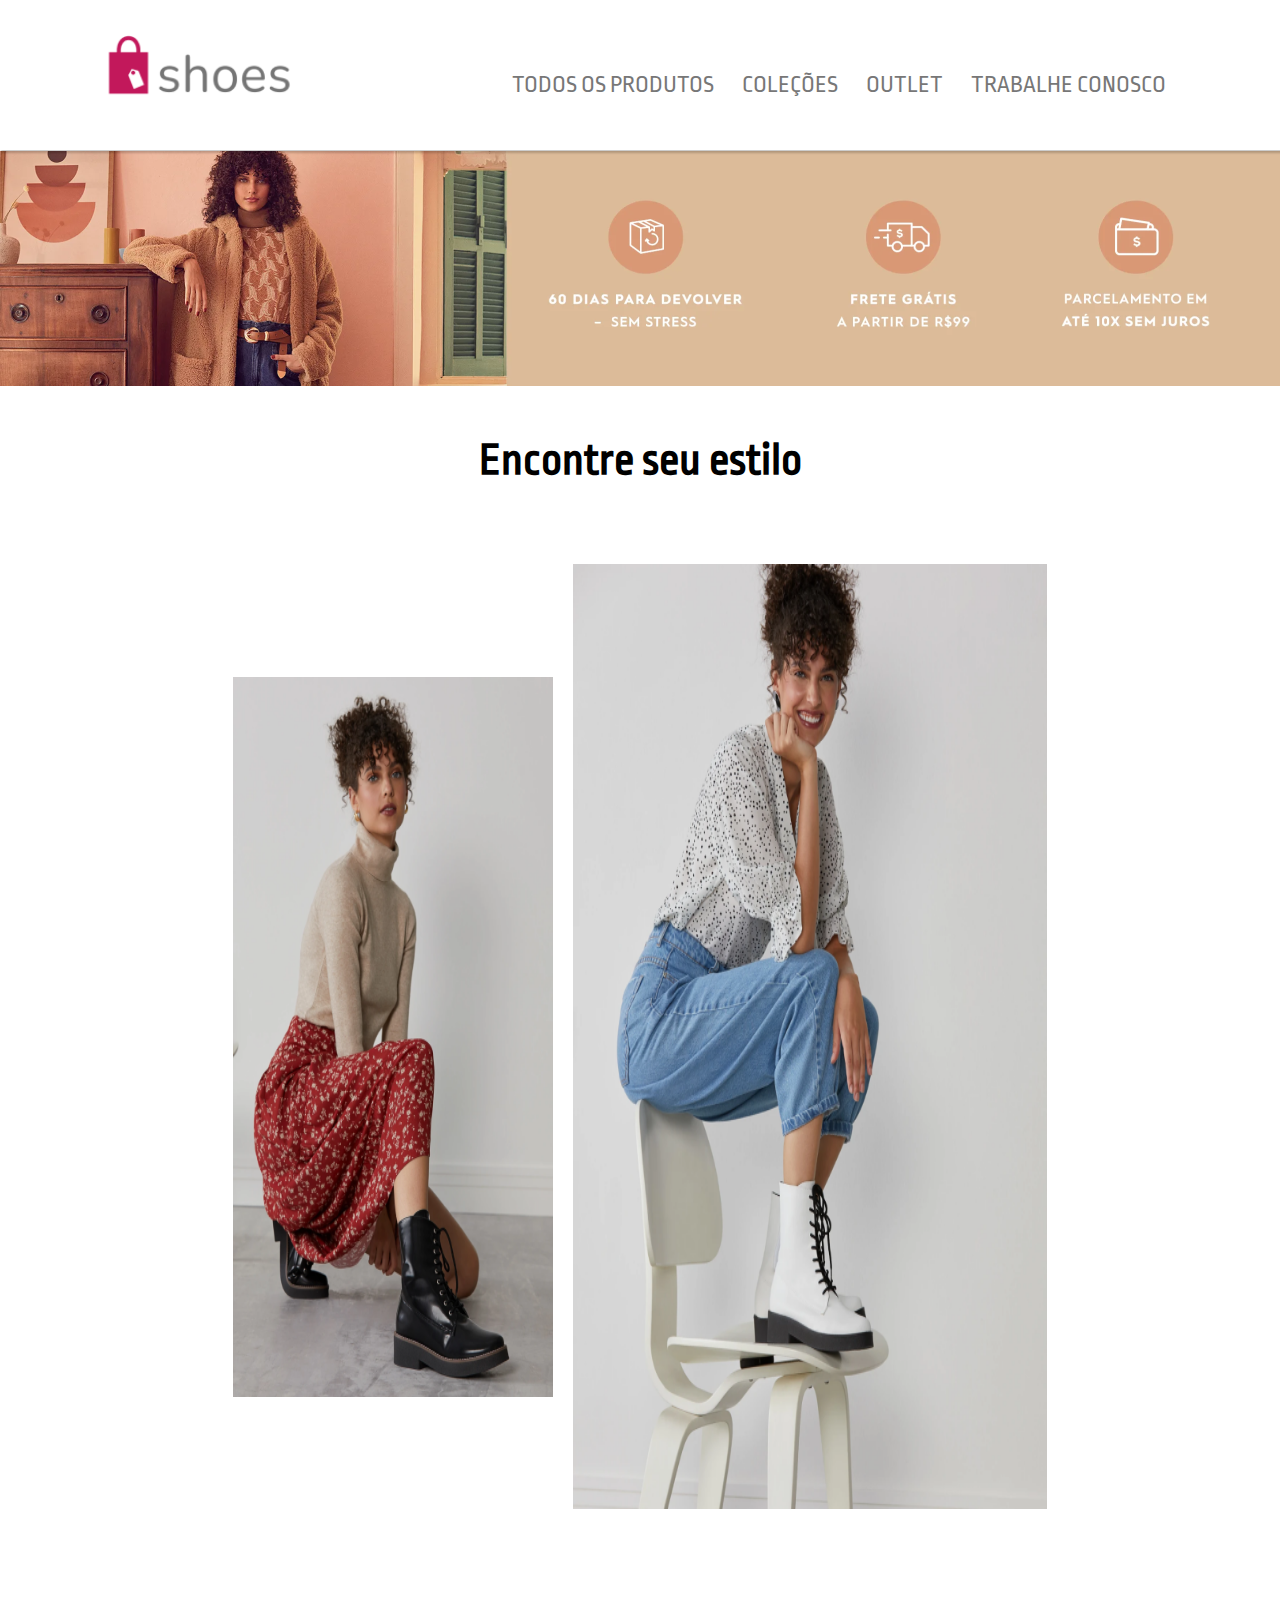
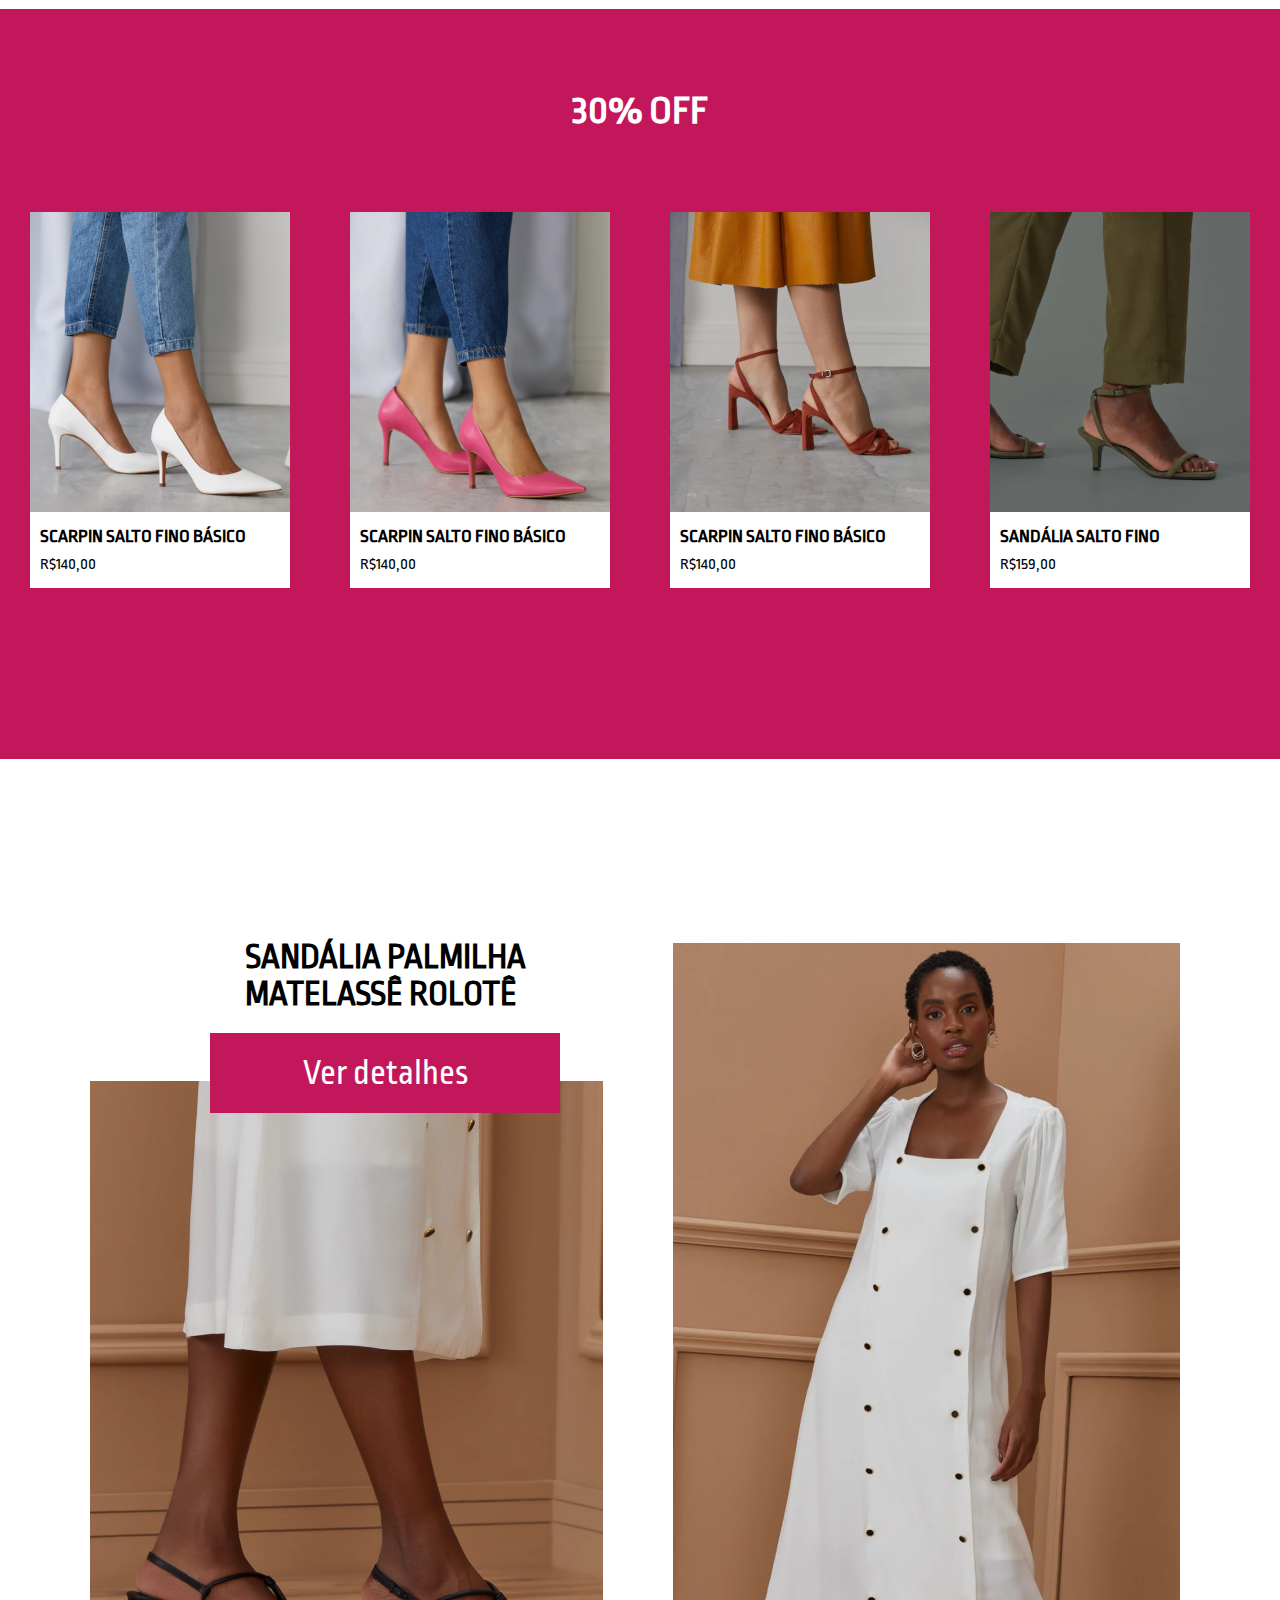
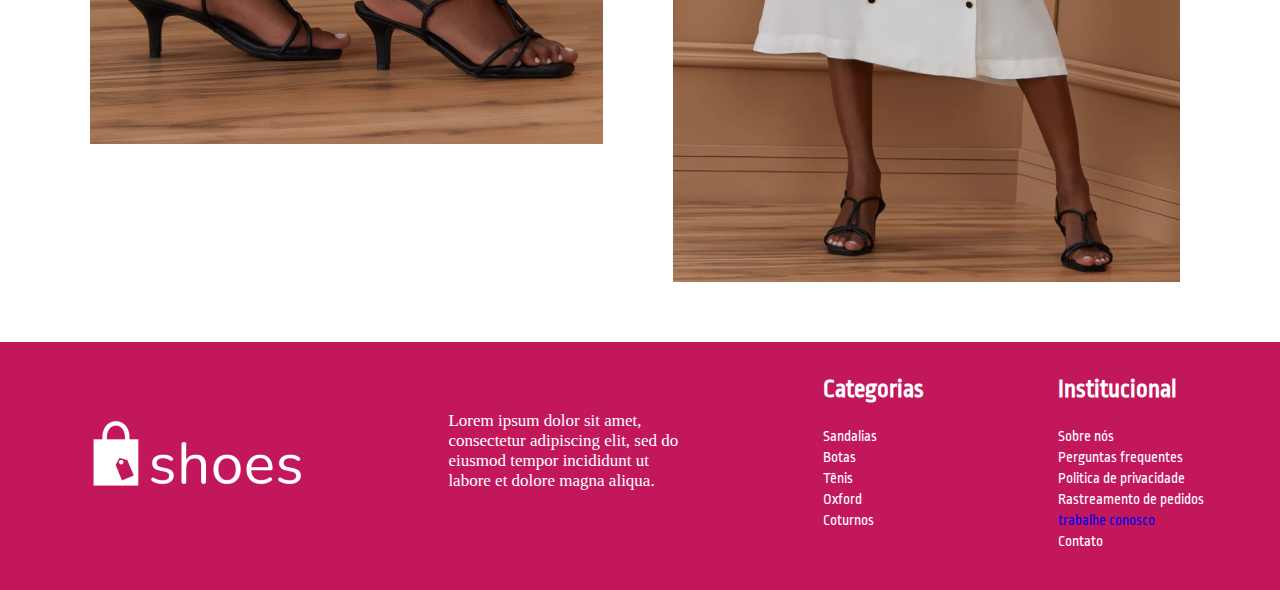
<file: index.html>
<!DOCTYPE html>
<html lang="en">
<head>
    <meta charset="UTF-8">
    <meta http-equiv="X-UA-Compatible" content="IE=edge">
    <meta name="viewport" content="width=device-width, initial-scale=1.0">
    <link rel="stylesheet" href="/styles/style.css">
    <title>Shoes Store</title>
    </head>
    <body>
      <header>
        <a href="#"><img class="logo" src="/img/logo-color.png" alt="Logo Shoes Store"></a>
        <div>
          <nav id="menu">
            <ul>
              <li><a>TODOS OS PRODUTOS</a></li> 
              <li><a>COLEÇÕES</a></li>  
              <li><a>OUTLET</a></li>  
              <li><a href="/trabalhe-conosco.html">TRABALHE CONOSCO</a></li>
            </ul>     
          </nav>
        </div>
      </header>
      <main>  
        <img class="banner-principal" src="/img/Banner1.png" alt="Banner Shoes Store - 60 dias para devolver - Sem estress | Frete grátis a partir de R$99 | Parcelamento em até 10x sem juros">
        <section>
          <h1 class="titulo-conteudo">Encontre seu estilo</h1>
          <div class="modelos">
            <img class="modelo-esquerda" src="/img/Girl1.png" alt="Modelo vestindo cortuno de couro preta">
            <img class="modelo-direita" src="/img/Girl2.png" alt="Modelo vestindo cortuno de couro branca">
          </div>
        </section>

        <section class="promocao">
          <h2 class="titulo-promocao">30% OFF</h2>

          <div class="saltos-promocionais">
            <div class="primeiro-salto">
              <img class="salto-branco" src="/img/sapato1.png" alt="Scarpin salto fino básico branco">
              <h3 class="nome-sapato-branco">SCARPIN SALTO FINO BÁSICO</h3>
              <p class="preco-sapato-branco">R$140,00</p>
            </div>
            
            <div class="segundo-salto">
              <img class="salto-rosa" src="/img/sapato2.png" alt="Scarpin salto fino básico rosa">
              <h3 class="nome-sapato-rosa">SCARPIN SALTO FINO BÁSICO</h3>
              <p class="preco-sapato-rosa">R$140,00</p>
            </div>
  
            <div class="terceiro-salto">
              <img class="salto-terra-cota" src="/img/sapato3.png" alt="Scarpin salto fino básico terra-cota">
              <h3 class="nome-sapato-terra-cota">SCARPIN SALTO FINO BÁSICO</h3>
              <p class="preco-sapato-terra-cota">R$140,00</p>
            </div>
  
            <div class="quarto-salto">
              <img class="salto-verde-militar" src="/img/sapato4.png" alt="Scarpin salto fino básico verde-militar">
              <h3 class="nome-sapato-verde-militar">SANDÁLIA SALTO FINO</h3>
              <p class="preco-sapato-verde-militar">R$159,00</p>
            </div>
          </div>
        
        </section>

        <section>
          <div class="botao-titulo">
            <h2 class="titulo-produto-destaque">SANDÁLIA PALMILHA<br>MATELASSÊ ROLOTÊ</h2> 
            <button>Ver detalhes</button>
          </div>
          <div class="produto-destaque">
            <div class="modelo-destaque">
              <img class="sandalia-destaque" src="/img/Girl4.png" alt="Sandália palmilha matelassê tiras rolotê na cor preta">
              <img class="vestido-destaque" src="/img/Girl3.png" alt="Conjunto vestido matelassê na cor branca">  
            </div>
          </div>
        </section>

    </main>
  </body>
  <footer>
        
    <a href="#"><img class="logo-footer" src="img/logo-white.png"></a>
    <p class="texto-footer"> Lorem ipsum dolor sit amet, consectetur adipiscing elit, sed do eiusmod tempor incididunt ut labore et dolore magna aliqua.</p>
    <div class="categorias">
      <ul>
        <li><h2>Categorias</h2></li>
        <li>Sandalias</li>
        <li>Botas</li>
        <li>Tênis</li>
        <li>Oxford</li>
        <li>Coturnos</li>
      </ul>
    </div>

    <div class="institucional">
      <ul>
        <li><h2>Institucional</h2></li>
          <li>Sobre nós</li>
          <li>Perguntas frequentes</li>
          <li>Politica de privacidade</li>
          <li>Rastreamento de pedidos</li>
          <li><a href="/trabalhe-conosco.html">trabalhe conosco</a></li>
          <li>Contato</li>
        </ul>
      </div>
  </footer>
</html>
</file>
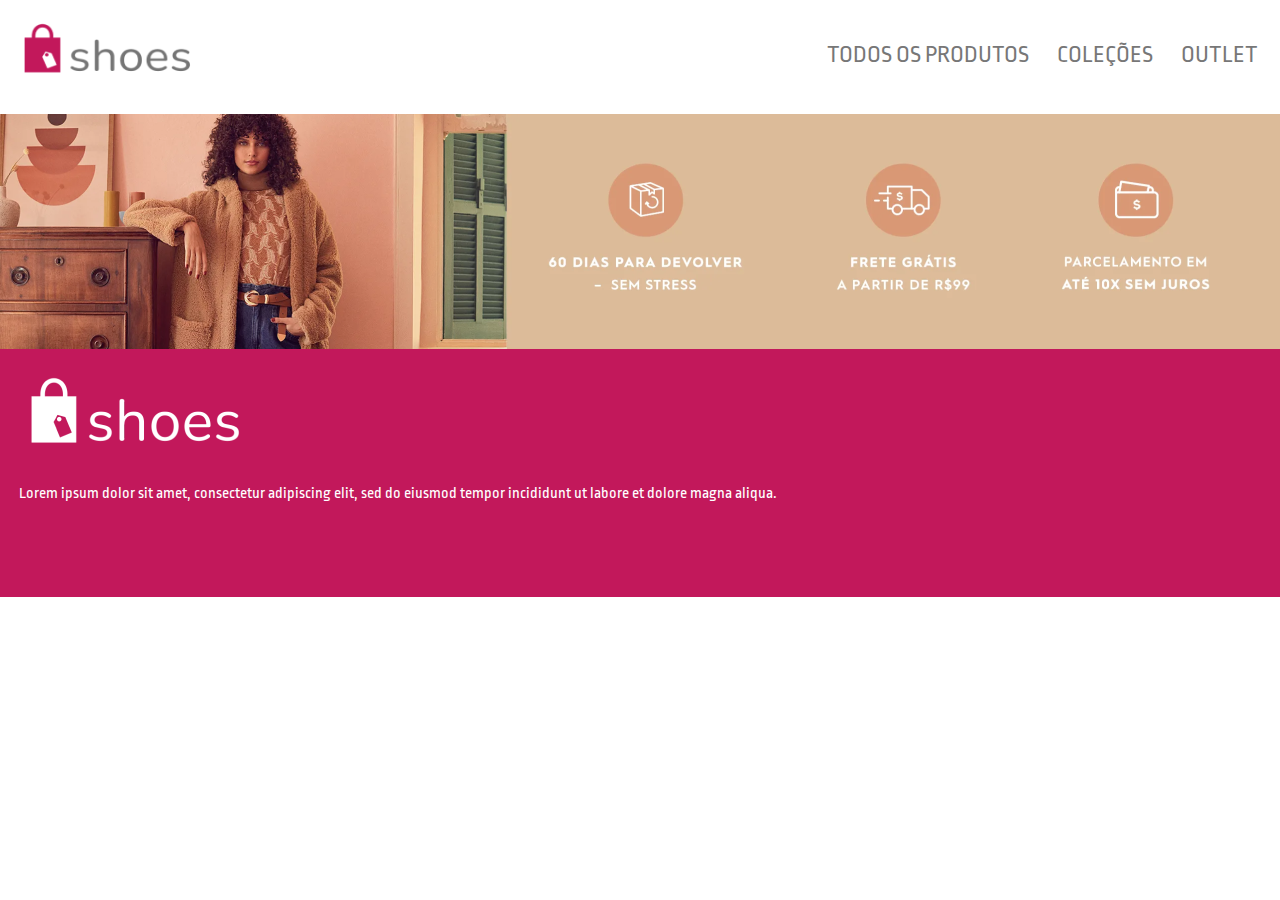
<file: form.html>
<!DOCTYPE html>
<html lang="en">
<head>
    <meta charset="UTF-8">
    <meta http-equiv="X-UA-Compatible" content="IE=edge">
    <meta name="viewport" content="width=device-width, initial-scale=1.0">
    <title>Shoes Store</title>
    <link rel="stylesheet" href="style.css">
    </head>
    <body>
    <header>
      <div>
        <img class="logo" src="/img/logo-color.png" alt="Logo">
        <nav id="menu">
          <ul>
  
            <li>      <a>TODOS OS PRODUTOS</a>          </li> 
            <li>           <a>COLEÇÕES</a>           </li>  
            <li>             <a>OUTLET</a>          </li>  
  
          </ul>     
        </nav>
  
      </div>
    </header>
    
<main>  
        <img class="banner-principal" src="/img/Banner1.png" alt="Banner Principal">
        
</main>
<footer>
    
      <img class="logo-footer" src="/img/logo-white.png" alt="Logo-Rodapé">
      <p class="texto-footer" >  Lorem ipsum dolor sit amet, consectetur adipiscing elit, sed do eiusmod tempor incididunt ut labore et dolore magna aliqua.  <p>

</footer>
</body>
</html>
</file>
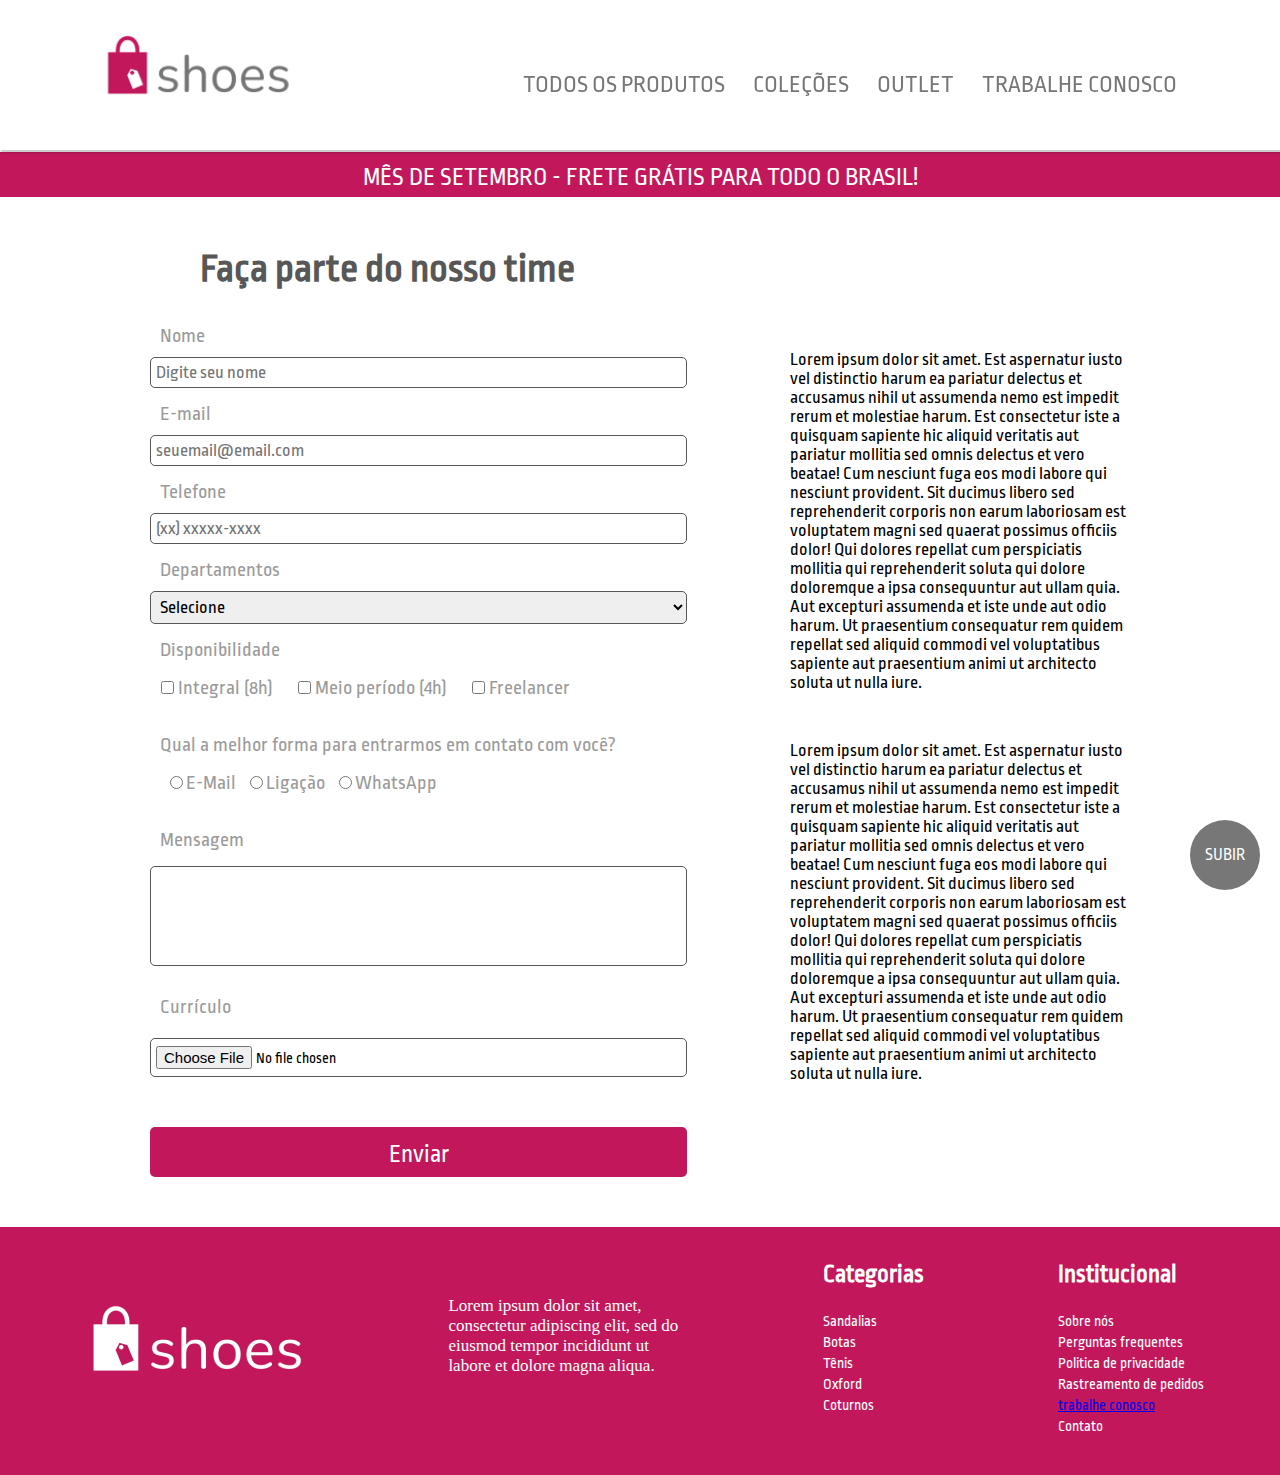
<file: trabalhe-conosco.html>
<!DOCTYPE html>
<html lang="en">
<head>
  <meta charset="UTF-8">
  <meta http-equiv="X-UA-Compatible" content="IE=edge">
  <meta name="viewport" content="width=device-width, initial-scale=1.0">
  <title>Trabalhe Conosco</title>
  <link rel="stylesheet" href="/styles/style-trabalhe-conosco.css">
</head>
<body>
  <header>
    <a href="/index.html"><img class="logo" src="/img/logo-color.png"  alt="Logo">
    <div>
      <nav id="menu">
        <ul>
          <li><a>TODOS OS PRODUTOS</a></li> 
          <li><a>COLEÇÕES</a></li>  
          <li><a>OUTLET</a></li>  
          <li><a href="/trabalhe-conosco.html">TRABALHE CONOSCO</a></li>  
        </ul>     
      </nav>
    </div>
  </header>
    
  <main> 
    <div class="faixa">
      <p>MÊS DE SETEMBRO - FRETE GRÁTIS PARA TODO O BRASIL!</p>
    </div>

    <h1 id="titulo1">Faça parte do nosso time</h1>

    <div class="container">
      <div class="formulario">
        <form action="/trabalhe-conosco.html" method="POST">
        
          <label id="nomeform" for="nome">Nome</label>
          <input id="caixaform" type="text" id="nome" name="nome" required placeholder="Digite seu nome">
                  
          <label id="emailform" for="email">E-mail</label required>
          <input id="caixaform" type="email" id="email" name="email" required placeholder="seuemail@email.com">
              
          <label for="nome" id="nometelefone">Telefone</label>
          <input type="text" id="caixaform" name="nome" required placeholder="(xx) xxxxx-xxxx" data-mask="(00) 00000-0000" data-mask-selectonfocus="true">
        
          <label for="departamentos" id="nomedepartamentos">Departamentos</label>
          <select name="departamentos" id="caixaform" required>
            <option selected disabled>Selecione</option>
            <option value="marketing">Marketing</option>
            <option value="vendas">Compra e Venda</option>
            <option value="atendimento">Atendimento e Suporte ao Cliente</option>
            <option value="desenvolvedor">Desenvolvedor Web</option>
          </select>
          
          <section id="disponibilidade">
            <label>Disponibilidade</label>
            <br>
              <input type="checkbox" id="input-dispo" name="integral">
              <label id="label-dispo">Integral (8h)</label>
                             
              <input type="checkbox" id="input-dispo" name="meioperiodo">
              <label id="label-dispo">Meio período (4h)</label>
               
              <input type="checkbox" id="input-dispo" name="freelancer">
              <label id="label-dispo">Freelancer</label>     
          </section>
          
          <section id="opcoescontatouser">
            <label id="opcoescontato">Qual a melhor forma para entrarmos em contato com você?</label required>
            <br>
            <div class="caixa-contato">
              <input type="radio" name="radio" value="E-mail">E-Mail</input>
              <input type="radio" name="radio" value="Ligacao">Ligação</input>
              <input type="radio" name="radio" value="WhatsApp">WhatsApp</input>
            </div>
          </section>
          
          <section id="caixademensagem">
            <label for="mensagem">Mensagem</label>
            <br>
            <input type="textarea" id="caixa-mensagem" name="caixademensagem">     
          </section>
  
          <section id="curriculo">
            <label for="Curriculo">Currículo</label>
            <input type="file" required>
          </section>
  
          <button id="enviarform" type="submit">Enviar</button>
          
        </form>
      </div>

      <div class="paragrafos">
        <p class="paragrafo1">Lorem ipsum dolor sit amet. Est aspernatur iusto vel distinctio harum ea pariatur delectus et accusamus 
            nihil ut assumenda nemo est impedit rerum et molestiae harum. Est consectetur iste a quisquam sapiente hic
            aliquid veritatis aut pariatur mollitia sed omnis delectus et vero beatae! Cum nesciunt fuga eos modi labore
            qui nesciunt provident.
  
            Sit ducimus libero sed reprehenderit corporis non earum laboriosam est voluptatem magni sed quaerat 
            possimus officiis dolor! Qui dolores repellat cum perspiciatis mollitia qui reprehenderit soluta qui 
            dolore doloremque a ipsa consequuntur aut ullam quia. Aut excepturi assumenda et iste unde aut odio harum. 
            Ut praesentium consequatur rem quidem repellat sed aliquid commodi vel voluptatibus sapiente aut praesentium 
            animi ut architecto soluta ut nulla iure.</p>
        <br>
        <p class="paragrafo2">Lorem ipsum dolor sit amet. Est aspernatur iusto vel distinctio harum ea pariatur delectus et accusamus 
            nihil ut assumenda nemo est impedit rerum et molestiae harum. Est consectetur iste a quisquam sapiente hic
            aliquid veritatis aut pariatur mollitia sed omnis delectus et vero beatae! Cum nesciunt fuga eos modi labore
            qui nesciunt provident.
    
            Sit ducimus libero sed reprehenderit corporis non earum laboriosam est voluptatem magni sed quaerat 
            possimus officiis dolor! Qui dolores repellat cum perspiciatis mollitia qui reprehenderit soluta qui 
            dolore doloremque a ipsa consequuntur aut ullam quia. Aut excepturi assumenda et iste unde aut odio harum. 
            Ut praesentium consequatur rem quidem repellat sed aliquid commodi vel voluptatibus sapiente aut praesentium 
            animi ut architecto soluta ut nulla iure.</p>
      </div>
    </div>
    <a href ="#"><button class="subir">SUBIR</button></a>
  </main>
</body>

  <footer>
    <a href="index.html"><img class="logo-footer" src="img/logo-white.png"></a>
    <p class="texto-footer"> Lorem ipsum dolor sit amet, consectetur adipiscing elit, sed do eiusmod tempor incididunt ut labore et dolore magna aliqua.</p>
    <div class="categorias">
      <ul>
        <li><h2>Categorias</h2></li>
        <li>Sandalias</li>
        <li>Botas</li>
        <li>Tênis</li>
        <li>Oxford</li>
        <li>Coturnos</li>
      </ul>
    </div>

    <div class="institucional">
      <ul>
        <li><h2>Institucional</h2></li>
          <li>Sobre nós</li>
          <li>Perguntas frequentes</li>
          <li>Politica de privacidade</li>
          <li>Rastreamento de pedidos</li>
          <li><a href="/trabalhe-conosco.html">trabalhe conosco</a></li>
          <li>Contato</li>
        </ul>
      </div>
  </footer>
</html>
</file>
<file: styles/style.css>
@import url('https://fonts.googleapis.com/css2?family=Ropa+Sans&display=swap');


* {
    margin: 0 auto;
    padding: 0;
    box-sizing: border-box;
    font-family: 'Ropa Sans', sans-serif;
    text-decoration: none;
}


header {
    display: flex;
    align-items: center;
    justify-content: center;
    width: 100%;
    height: 150px;
    background-color: white;
    box-shadow: 2px 2px 2px 1px rgba(0, 0, 0, 0.2);
    margin-bottom: 2px;
    z-index: 15;
    text-decoration: none;
}

header .logo{
    width: 215px;
    height: 110px;
    cursor: pointer;
}


#menu {
    padding-top: 20px;
    font-size: 24px;
    text-decoration: none;
}

#menu ul { 
    float: left;
    list-style-type: none;
    padding: 10px;
    cursor: pointer;
}

#menu ul li { 
    display: inline
}

#menu ul li a { 
    text-decoration: none;
    color: #777777;
    padding: 12px;
    display: inline-block;
}

#menu li a:hover{ 
    color: #C2185B;
}


.banner-principal {
    display: flex;
    align-items: center;
    margin-top: -1px;
    justify-content: center;
    position: relative;
    z-index: -1;
    cursor: pointer;
}

.titulo-conteudo {      
    display:flex;
    justify-content: center;
    padding: 50px;
    font-size: 45px;
}

.modelo-esquerda {
    width: 25vw;
    height: 80vh;
    margin: 0px 10px 0px 0px;
}

.modelo-direita {
    width: 37vw;
    height: 105vh;
    margin: 0px 0px 0px 10px;
}

.modelos {
    display:flex;
    justify-content: center;
    align-items: center;
    padding: 30px 0px 100px 0px;
}

.titulo-promocao{
    width: 100%;
    display:flex;
    justify-content: center;
    color: #fff;
    padding: 80px;
    font-size: 40px;
}

.promocao {
    width: 100%;
    height: 750px;
    background-color: #C2185B;
}

.saltos-promocionais{
    display:flex;
    justify-content: space-between;
    align-items: center;
}

.primeiro-salto {
    background-color: #fff;
    padding-bottom: 15px;
}

.nome-sapato-branco, .preco-sapato-branco {
    padding: 10px 0px 0px 10px;
}

.segundo-salto {
    background-color: #fff;
    padding-bottom: 15px;
}

.nome-sapato-rosa, .preco-sapato-rosa {
    padding: 10px 0px 0px 10px;
}

.terceiro-salto {
    background-color: #fff;
    padding-bottom: 15px;
}

.nome-sapato-terra-cota, .preco-sapato-terra-cota {
    padding: 10px 0px 0px 10px;
}

.quarto-salto {
    background-color: #fff;
    padding-bottom: 15px;
}

.nome-sapato-verde-militar, .preco-sapato-verde-militar {
    padding: 10px 0px 0px 10px;
}

.produto-destaque {
    display:flex;
    justify-content:center;
    padding: 10px;
}

.modelo-destaque{
    display:flex;
    justify-content:space-around;
    align-items: center;
}

.sandalia-destaque {
    margin: 0px 30px 50px;
}

.vestido-destaque {
    margin: 0px 40px 50px;
}

.botao-titulo {
    margin-left: 210px;
    position: relative;
    top: 20vh;
}

.titulo-produto-destaque {
    font-size: 35px;
    display:flex;
    flex-wrap:wrap;
    margin: 0px 0px 20px 35px;
}

button {
    background-color: #C2185B;
    width: 350px;
    height: 80px;
    cursor: pointer;
    font-family:'Ropa Sans', sans-serif;
    font-size: 35px;
    color: #fff;
    border: none;
}


footer { 
    display: flex;
    justify-content: space-between;
    width: 100%;
    height: 248px;
    background: #C2185B;
    color: #FFF;
    padding: 9px 9px 9px 19px;
}

.logo-footer {
    width: 233px;
    height: 123px;
    cursor: pointer;
    display: flex;
    justify-content: space-between;
    align-items: center;
    margin-top: 50px;
}

.texto-footer {
    width: 255px;
    font-family: 'Open Sans';
    font-size: 17px;
    color: #FFFFFF;
    margin-top: 50px;
    padding: 10px;
}

.categorias {
    font-family: 'Open Sans';
    font-size: 15px;
    color: #FFFFFF;
    text-decoration: none;
    margin-top: 20px;
}

.categorias li {
    text-decoration: none;
    list-style-type: none;
    margin-top: 20px;
    margin: 5px;
}

.categorias h2 {
    font-size: 25px;
    padding: 0px 0px 20px; 
}

.institucional {
    font-family: 'Open Sans';
    font-size: 15px;
    color: #FFFFFF;
    text-decoration: none;
    margin-top: 20px;
}

.institucional li {
    text-decoration: none;
    list-style-type: none;
    margin: 5px;
}

.institucional h2 {
    padding: 0px 0px 20px; 
    font-size: 25px;
}
</file>
<file: style.css>
@import url('https://fonts.googleapis.com/css2?family=Ropa+Sans&display=swap');


* {
    margin: 0 auto;
    padding: 0;
    box-sizing: border-box;
    font-family: 'Ropa Sans', sans-serif;
}

header {
    background-color: white;
    box-shadow: 100px 100px 100px rgba(0, 0, 0, 0.2);
    z-index: 2;
}



#titulo1 {
    margin-top: 3%;
    margin-left: 15%;
    font-size: 39px;
    color: #575757;
}

.form {
        margin-left: 15%;
}

#nomeform {
    display: flex;
    justify-content: left;
    align-items: left;
    margin-top: 15px;
    margin-left: 10px;
    font-style: normal;
    font-size: 18px;
    color: #9B9B9B;
}

#emailform {
    display: flex;
    justify-content: left;
    align-items: left;
    margin-top: 15px;
    margin-left: 10px;
    font-size: 18px;
    color: #9B9B9B;
}


#caixaform {
    display: left;
    width: 537px;
    height: 26px;
    font-size: 18px;
}

#enviarform {
    background-color: #C2185B;
    color: white;
    font-size: 20px;    
    font-family: 'Ropa Sans', sans-serif;
    width: 537px;
    height: 33px;
    padding-bottom: 15px;
}


#nometelefone {
    display: flex;
    justify-content: left;
    align-items: left;
    margin-top: 15px;
    margin-left: 10px;
    font-size: 18px;
    color: #9B9B9B;
}

#telefone {
    display: flex;
    justify-content: left;
    align-items: left;
    margin-top: 15px;
    margin-left: 0px;
    font-size: 18px;
    width: 537px;
}

#nomedepartamentos {
    display: flex;
    justify-content: left;
    align-items: left;
    margin-top: 15px;
    margin-left: 10px;
    font-size: 18px;
    color: #9B9B9B;
}

#departamentos {
    display: flex;
    justify-content: left;
    align-items: left;
    margin-top: 15px;
    margin-left: 0px;
    font-size: 18px;
    width: 537px;
}


header .logo{
    width: 215px;
    height: 110px;
    padding: 9px;
}

#menu {
    float: right;
    padding-top: 20px;
    font-size: 24px;
}

#menu ul { 
    list-style-type: none;
    padding: 10px;
    cursor: pointer;
}

#menu ul li { 
    display: inline
}

#menu ul li a { 
    color: #777777;
    padding: 12px;
    display: inline-block;
}

#menu li a:hover{ 
    color: #C2185B;
}

header .logo {
    cursor: pointer;
}

.banner-principal {
    margin: 0px auto;
    display: flex;
}




footer { 
    width: 100%;
    height: 248px;
    background: #C2185B;
    color: white;
    padding: 9px 9px 9px 19px;
    
}

img .logo-footer {
    width: 233PX;
    height: 123px;
    cursor: pointer;
}
</file>
<file: styles/style-trabalhe-conosco.css>
@import url('https://fonts.googleapis.com/css2?family=Ropa+Sans&display=swap');


* {
    margin: 0 auto;
    padding: 0;
    box-sizing: border-box;
    font-family: 'Ropa Sans', sans-serif;
}


header {
    display: flex;
    align-items: center;
    justify-content: center;
    width: 100%;
    height: 150px;
    background-color: white;
    box-shadow: 2px 2px 2px 1px rgba(0, 0, 0, 0.2);
    margin-bottom: 2px;
    position: relative;
    z-index: 16;
}

header .logo{
    width: 215px;
    height: 110px;
    cursor: pointer;
}

main {
    position: relative;
}

.faixa {
    display: flex;
    width: 100%;
    height: 45px;
    background-color: #C2185B;
    color:#FFFFFF;
    position: sticky;
    top: 0px;
    z-index: 15;
    cursor: pointer;
    transition-duration: 0.5s;
    align-items:center;
}

.faixa:hover{
    background-color: #C2885B;
    height: 80px;
    align-items:center;
}

.faixa p{
    font-size: 25px;
    margin-top: 5px;
}

#menu {
    padding-top: 20px;
    font-size: 24px;
}

#menu ul li { 
    display: inline;
}

#menu ul li a { 
    text-decoration: none;
    color: #777777;
    padding: 12px;
    display: inline-block;
}

#menu li a:hover{ 
    color: #C2185B;
}

#titulo1 {
    margin-top: 50px;
    margin-left: 200px;
    font-size: 40px;
    color: #575757;
}

#nomeform {
    display: flex;
    justify-content: left;
    align-items: left;
    margin: 15px 0px 10px 10px;
    font-style: normal;
    font-size: 20px;
    color: #9B9B9B
}

#emailform {
    display: flex;
    justify-content: left;
    align-items: left;
    margin: 15px 0px 10px 10px;
    font-size: 20px;
    color: #9B9B9B;
    margin-bottom: 10px;
}

#nometelefone {
    display: flex;
    justify-content: left;
    align-items: left;
    margin: 15px 0px 10px 10px;
    font-size: 20px;
    color: #9B9B9B;
    margin-bottom: 10px;
}

#nomedepartamentos {
    display: flex;
    justify-content: left;
    align-items: left;
    margin: 15px 0px 10px 10px;
    font-size: 20px;
    color: #9B9B9B;
    margin-bottom: 10px;
}

#disponibilidade {
    font-size: 20px;
    color: #9B9B9B;
    margin: 15px 0px 10px 10px;
}

#input-dispo {
    margin: 20px 0px 30px 1px;
}

#label-dispo{
    margin: 20px 20px 30px 0px;
}

#opcoescontatouser {
    font-size: 20px;
    color: #9B9B9B;
    margin: 10px;
}

#opcoescontatouser input {
    font-size: 18px;
    margin: 20px 3px 30px 10px;
}

#caixademensagem  label {
    font-size: 20px;
    color: #9B9B9B;
    margin: 10px 0px 10px 10px;
    padding-bottom: 10px;
}

#caixa-mensagem{
    font-size: 18px;
    margin: 15px 0px 30px 0px;
    display: left;
    width: 537px;
    height: 100px;
    font-size: 18px;
    padding: 5px;
}

#caixaform {
    display: left;
    width: 537px;
    font-size: 18px;
    padding: 5px;
}

#curriculo label{
    font-size: 20px;
    color: #9B9B9B;
    margin: 15px auto 10px 10px;
}

#curriculo input{
    font-size: 15px;
    width: 537px;
    margin: 20px 3px 30px 0px;
}

form input {
    padding: 7px 0px 7px 5px;
    border-radius: 5px;
    border: 0.5px solid #575757;
}

form select {
    padding: 7px 0px 7px 5px;
    border-radius: 5px;
    border: 0.5px solid #575757;
}

form button {
    width: 537px;
    height: 50px;
    background-color: #C2185B;
    color:#FFF;
    border-radius: 5px;
    font-size: 25px;
    border: none;
    cursor: pointer;
    margin-top: 20px;
    padding-top: 5px;
    transition: background-color 0.3s; 
}

form button:hover {
    background-color: #FFF;
    border: none;
    color: #C2185B;
    box-shadow: 2px 2px 2px 1px rgba(0, 0, 0, 0.2);
}

.paragrafos {
    font-size: 18px;
    font-weight: 200;
    display: flex;
    flex-direction: column;
    margin: 40px 0px 0px 100px;
}

.paragrafo1 {
    margin: 0px 0px 30px;
}

.container {
    display: flex;
    justify-content:space-between;
    margin: 20px 150px 50px;
}

.subir {
    color: #FFF;
    font-weight: 200;;
    border-radius: 50px;
    border: none;
    width: 70px;
    height: 70px;
    background-color: #777777;
    transition: all 0.4s;
    padding: 0px;
    font-size: 17px;
    position: fixed;
    right: 20px;
    bottom: 10px;
    cursor: pointer; 
}

.subir:hover {
    background-color: #9B9B9B;
}

footer { 
    display: flex;
    justify-content: space-between;
    width: 100%;
    height: 248px;
    background: #C2185B;
    color: #FFF;
    padding: 9px 9px 9px 19px;
}

.logo-footer {
    width: 233px;
    height: 123px;
    cursor: pointer;
    display: flex;
    justify-content: space-between;
    align-items: center;
    margin-top: 50px;
}

.texto-footer {
    width: 255px;
    font-family: 'Open Sans';
    font-size: 17px;
    color: #FFFFFF;
    margin-top: 50px;
    padding: 10px;
}

.categorias {
    font-family: 'Open Sans';
    font-size: 15px;
    color: #FFFFFF;
    text-decoration: none;
    margin-top: 20px;
}

.categorias li {
    text-decoration: none;
    list-style-type: none;
    margin-top: 20px;
    margin: 5px;
}

.categorias h2 {
    font-size: 25px;
    padding: 0px 0px 20px; 
}

.institucional {
    font-family: 'Open Sans';
    font-size: 15px;
    color: #FFFFFF;
    text-decoration: none;
    margin-top: 20px;
}

.institucional li {
    text-decoration: none;
    list-style-type: none;
    margin: 5px;
}

.institucional h2 {
    padding: 0px 0px 20px; 
    font-size: 25px;
}
</file>
